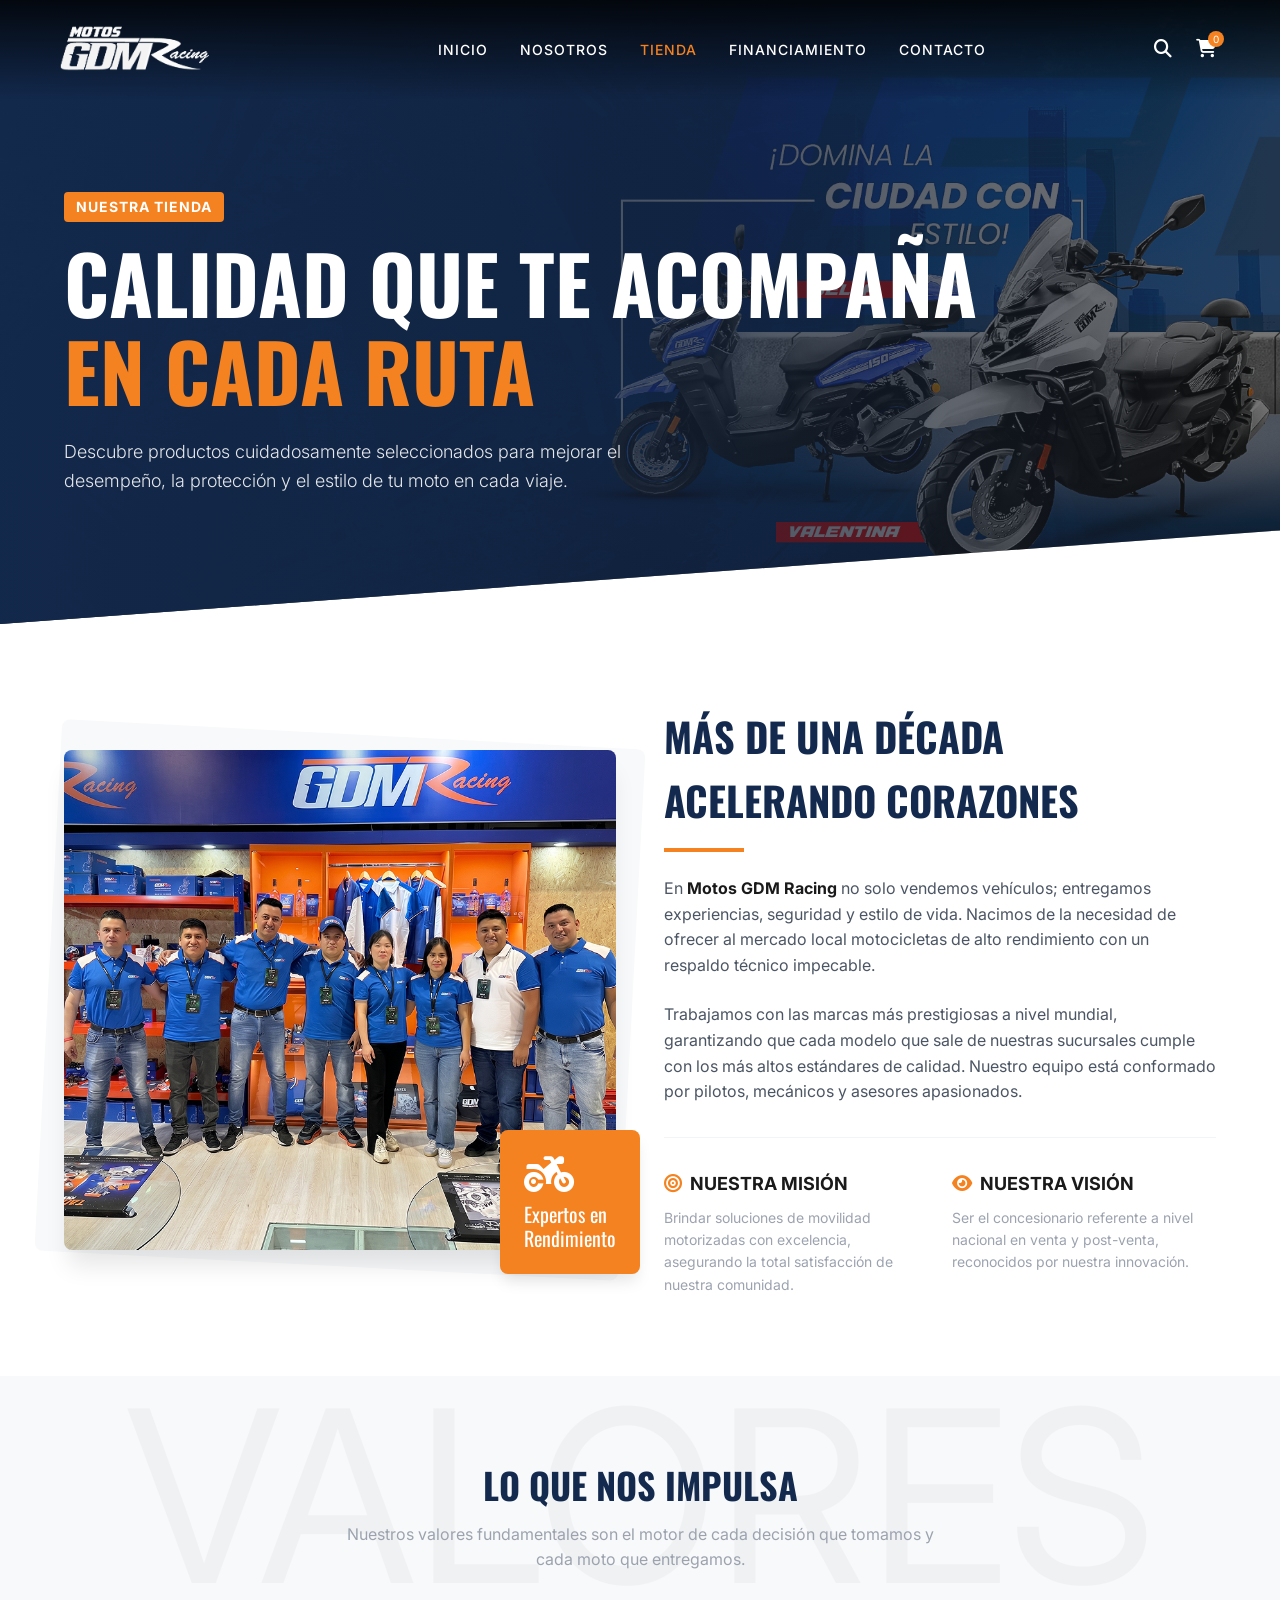
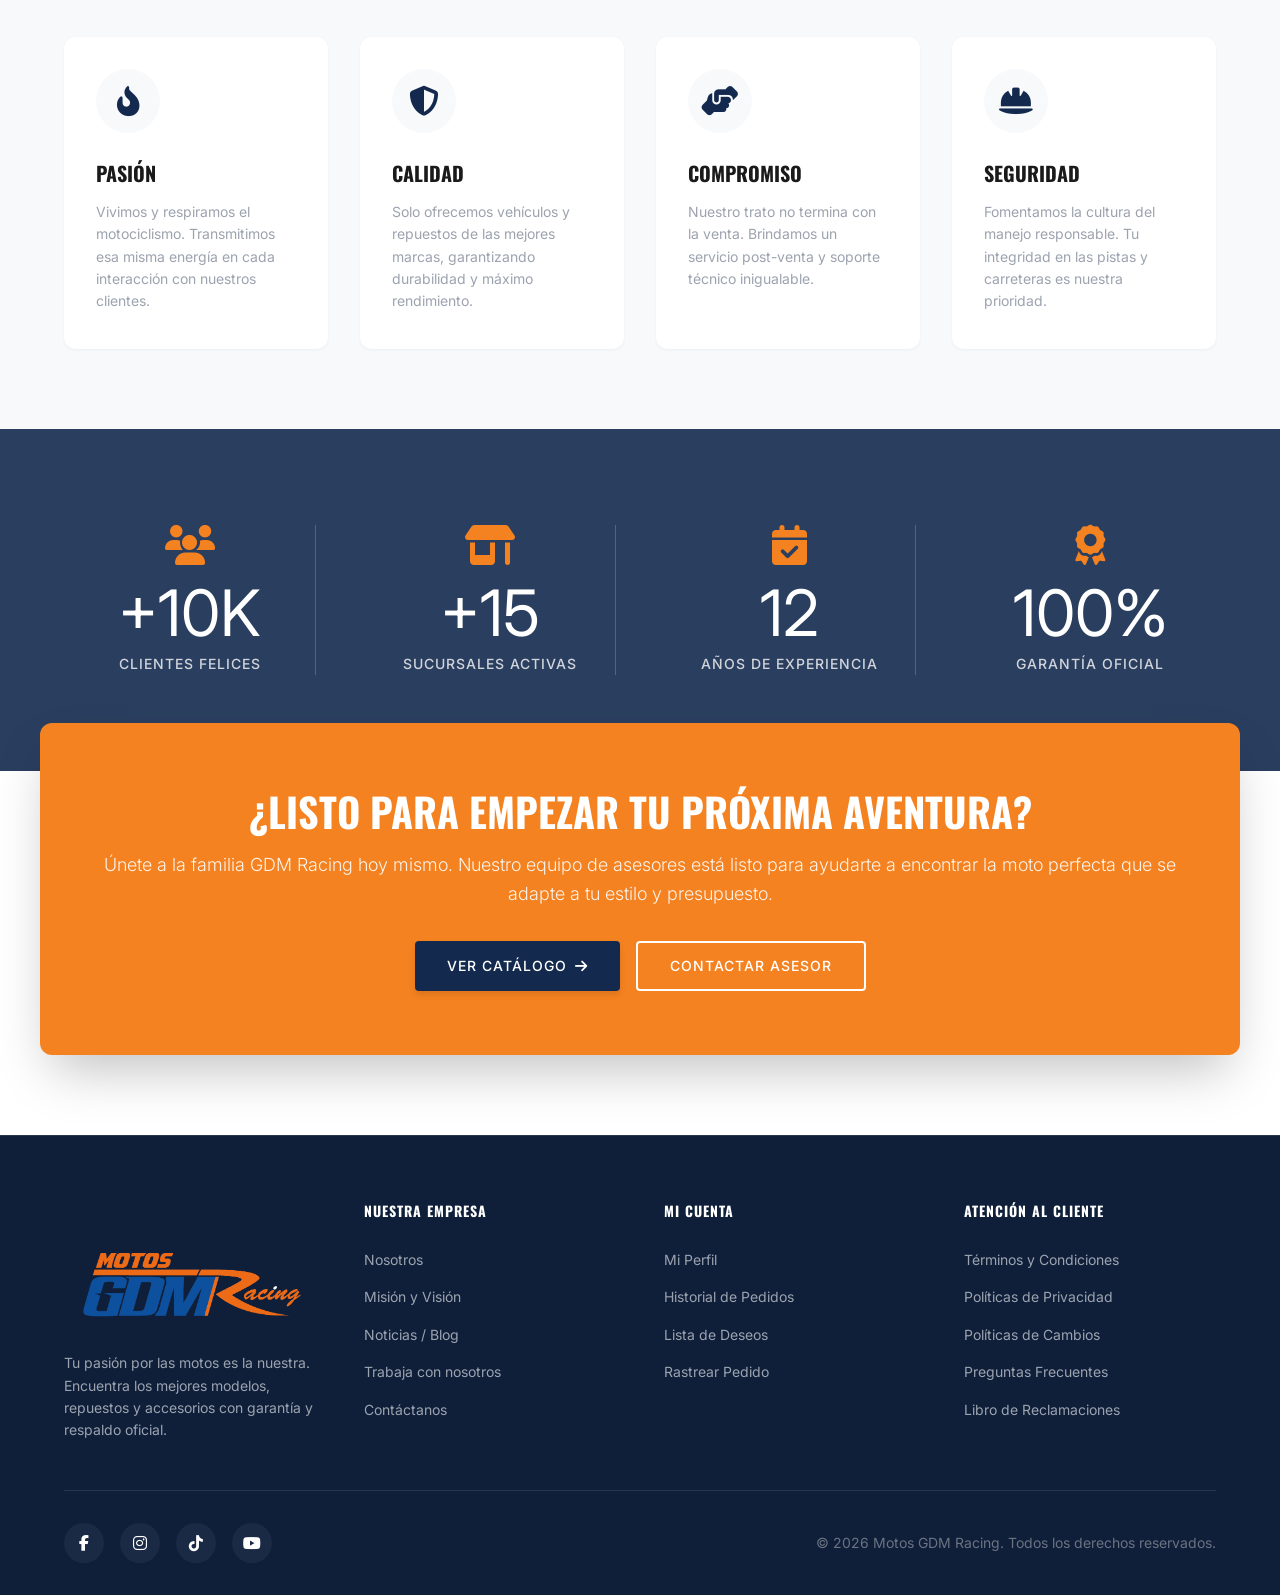
<file: GDM PROYECTO/GDM PROYECTO/GDM/pages/tienda.html>
<!DOCTYPE html>
<html lang="es">
<head>
    <meta charset="UTF-8">
    <meta name="viewport" content="width=device-width, initial-scale=1.0">
    <title>Nosotros | Motos GDM Racing (CSS Puro)</title>
    <!-- CSS -->
    <link rel="stylesheet" href="../css/tienda.css">

    <!-- JavaScript -->
    <script src="../js/tienda.js" defer></script>
    <!-- Fuentes de Google -->
    <link rel="preconnect" href="https://fonts.googleapis.com">
    <link rel="preconnect" href="https://fonts.gstatic.com" crossorigin>
    <link href="https://fonts.googleapis.com/css2?family=Inter:wght@300;400;500;600;700&family=Oswald:wght@400;500;600;700&display=swap" rel="stylesheet">
    
    <!-- Font Awesome para íconos -->
    <link rel="stylesheet" href="https://cdnjs.cloudflare.com/ajax/libs/font-awesome/6.4.0/css/all.min.css">
    

</head>
<body>

    <header id="navbar" class="header">
        <div class="container nav-container">
            <!-- Logo -->
            <a href="../index.html" class="logo">
                <img id="logo" src="../Assets/img/GDMBLANCO.png" alt="LOGO GDM MOTOS">
            </a>

            <!-- Desktop Menu -->
            <nav class="desktop-nav">
                <a href="../index.html">Inicio</a>
                <a href="nosotros.html">Nosotros</a>
                <a href="tienda.html" class="active">Tienda</a>
                <a href="financiamiento.html">Financiamiento</a>
                <a href="contacto.html">Contacto</a>
            </nav>

            <!-- Icons -->
            <div class="nav-actions">
                <button><i class="fa-solid fa-magnifying-glass"></i></button>
                <button>
                    <i class="fa-solid fa-cart-shopping"></i>
                    <span class="cart-badge">0</span>
                </button>
            </div>

            <!-- Mobile Menu Toggle -->
            <button id="mobile-menu-btn" class="mobile-toggle">
                <i class="fa-solid fa-bars"></i>
            </button>
        </div>

        <!-- Mobile Menu Dropdown -->
        <div id="mobile-menu" class="mobile-menu">
            <a href="../index.html">Inicio</a>
            <a href="nosotros.html" class="active">Nosotros</a>
            <a href="#">Modelos</a>
            <a href="#">Repuestos</a>
            <a href="financiamiento.html">Financiamiento</a>
            <a href="#">Contacto</a>
        </div>
    </header>

    <section class="hero">
        <img src="../Assets/img/tienda.jpg" alt="Motociclistas en ruta" class="hero-bg">
        <div class="hero-overlay"></div>

        <div class="container hero-content">
            <div class="reveal-left">
                <span class="hero-badge">Nuestra Tienda</span>
                <h1 class="hero-title">Calidad que te acompaña <br><span class="text-orange">en cada ruta</span></h1>
                <p class="hero-desc">
                    Descubre productos cuidadosamente seleccionados para mejorar el desempeño, la protección y el estilo de tu moto en cada viaje.
                </p>
            </div>
        </div>
    </section>

    <section class="section bg-white">
        <div class="container about-grid">
            <!-- Imagen -->
            <div class="about-image-wrapper reveal-left">
                <div class="about-image-bg"></div>
                <img src="../Assets/img/GRUPOGDM.png" alt="GRUPOGDM" class="about-img">
                <div class="about-decoration">
                    <i class="fa-solid fa-motorcycle"></i>
                    <p>Expertos en<br>Rendimiento</p>
                </div>
            </div>

            <!-- Contenido -->
            <div class="about-text reveal-right">
                <h2 class="about-title text-blue">Más de una década acelerando corazones</h2>
                <div class="divider"></div>
                
                <p>En <strong>Motos GDM Racing</strong> no solo vendemos vehículos; entregamos experiencias, seguridad y estilo de vida. Nacimos de la necesidad de ofrecer al mercado local motocicletas de alto rendimiento con un respaldo técnico impecable.</p>
                
                <p>Trabajamos con las marcas más prestigiosas a nivel mundial, garantizando que cada modelo que sale de nuestras sucursales cumple con los más altos estándares de calidad. Nuestro equipo está conformado por pilotos, mecánicos y asesores apasionados.</p>

                <div class="mission-vision">
                    <div class="mv-item">
                        <h4><i class="fa-solid fa-bullseye text-orange"></i> Nuestra Misión</h4>
                        <p>Brindar soluciones de movilidad motorizadas con excelencia, asegurando la total satisfacción de nuestra comunidad.</p>
                    </div>
                    <div class="mv-item">
                        <h4><i class="fa-solid fa-eye text-orange"></i> Nuestra Visión</h4>
                        <p>Ser el concesionario referente a nivel nacional en venta y post-venta, reconocidos por nuestra innovación.</p>
                    </div>
                </div>
            </div>
        </div>
    </section>

    <section class="section values-section">
        <div class="values-bg-text">VALORES</div>

        <div class="container">
            <div class="section-header reveal">
                <h2 class="text-blue">Lo que nos impulsa</h2>
                <p>Nuestros valores fundamentales son el motor de cada decisión que tomamos y cada moto que entregamos.</p>
            </div>

            <div class="values-grid">
                <!-- Valor 1 -->
                <div class="value-card orange-hover reveal">
                    <div class="value-icon"><i class="fa-solid fa-fire-flame-curved"></i></div>
                    <h3>Pasión</h3>
                    <p>Vivimos y respiramos el motociclismo. Transmitimos esa misma energía en cada interacción con nuestros clientes.</p>
                </div>

                <!-- Valor 2 -->
                <div class="value-card blue-hover reveal" style="transition-delay: 100ms;">
                    <div class="value-icon"><i class="fa-solid fa-shield-halved"></i></div>
                    <h3>Calidad</h3>
                    <p>Solo ofrecemos vehículos y repuestos de las mejores marcas, garantizando durabilidad y máximo rendimiento.</p>
                </div>

                <!-- Valor 3 -->
                <div class="value-card orange-hover reveal" style="transition-delay: 200ms;">
                    <div class="value-icon"><i class="fa-solid fa-handshake-angle"></i></div>
                    <h3>Compromiso</h3>
                    <p>Nuestro trato no termina con la venta. Brindamos un servicio post-venta y soporte técnico inigualable.</p>
                </div>

                <!-- Valor 4 -->
                <div class="value-card blue-hover reveal" style="transition-delay: 300ms;">
                    <div class="value-icon"><i class="fa-solid fa-helmet-safety"></i></div>
                    <h3>Seguridad</h3>
                    <p>Fomentamos la cultura del manejo responsable. Tu integridad en las pistas y carreteras es nuestra prioridad.</p>
                </div>
            </div>
        </div>
    </section>

    <section class="stats-section">
        <div class="stats-overlay"></div>
        <div class="container">
            <div class="stats-grid reveal">
                <div class="stat-item">
                    <i class="fa-solid fa-users stat-icon"></i>
                    <div class="stat-number font-heading">+10K</div>
                    <div class="stat-label">Clientes Felices</div>
                </div>
                <div class="stat-item">
                    <i class="fa-solid fa-shop stat-icon"></i>
                    <div class="stat-number font-heading">+15</div>
                    <div class="stat-label">Sucursales Activas</div>
                </div>
                <div class="stat-item">
                    <i class="fa-solid fa-calendar-check stat-icon"></i>
                    <div class="stat-number font-heading">12</div>
                    <div class="stat-label">Años de Experiencia</div>
                </div>
                <div class="stat-item">
                    <i class="fa-solid fa-award stat-icon"></i>
                    <div class="stat-number font-heading">100%</div>
                    <div class="stat-label">Garantía Oficial</div>
                </div>
            </div>
        </div>
    </section>

    <section class="cta-wrapper container ">
        <div class="cta-box">
            <div class="cta-content">
                <h2 class="font-heading">¿Listo para empezar tu próxima aventura?</h2>
                <p>Únete a la familia GDM Racing hoy mismo. Nuestro equipo de asesores está listo para ayudarte a encontrar la moto perfecta que se adapte a tu estilo y presupuesto.</p>
                <div class="cta-buttons">
                    <a href="#" class="btn btn-blue">Ver Catálogo <i class="fa-solid fa-arrow-right"></i></a>
                    <a href="#" class="btn btn-outline">Contactar Asesor</a>
                </div>
            </div>
        
        </div>
    </section>

    <div class="spacer"></div>

    <footer class="footer">
        <div class="container">
            <div class="footer-grid reveal">
                <div class="footer-about">
                    <a href="../index.html" class="footer-logo">
                        <a href="../index.html" class="logo">
                <img id="GDMRACING" src="../Assets/img/GDMRACING.png" alt="LOGO GDM MOTOS">
            </a>
                    </a>
                    <p>Tu pasión por las motos es la nuestra. Encuentra los mejores modelos, repuestos y accesorios con garantía y respaldo oficial.</p>
                </div>

                <div>
                    <h4 class="footer-title">NUESTRA EMPRESA</h4>
                    <ul class="footer-links">
                        <li><a href="../pages/nosotros.html">Nosotros</a></li>
                        <li><a href="#">Misión y Visión</a></li>
                        <li><a href="#">Noticias / Blog</a></li>
                        <li><a href="#">Trabaja con nosotros</a></li>
                        <li><a href="#">Contáctanos</a></li>
                    </ul>
                </div>

                <div>
                    <h4 class="footer-title">MI CUENTA</h4>
                    <ul class="footer-links">
                        <li><a href="#">Mi Perfil</a></li>
                        <li><a href="#">Historial de Pedidos</a></li>
                        <li><a href="#">Lista de Deseos</a></li>
                        <li><a href="#">Rastrear Pedido</a></li>
                    </ul>
                </div>

                <div>
                    <h4 class="footer-title">ATENCIÓN AL CLIENTE</h4>
                    <ul class="footer-links">
                        <li><a href="#">Términos y Condiciones</a></li>
                        <li><a href="#">Políticas de Privacidad</a></li>
                        <li><a href="#">Políticas de Cambios</a></li>
                        <li><a href="#">Preguntas Frecuentes</a></li>
                        <li><a href="#">Libro de Reclamaciones</a></li>
                    </ul>
                </div>
            </div>

            <div class="footer-bottom reveal">
    <div class="social-links">
        <a href="https://www.facebook.com/GDMRacingLatam" target="_blank" rel="noopener noreferrer">
            <i class="fa-brands fa-facebook-f"></i>
        </a>
        <a href="https://www.instagram.com/gdmracing.latam" target="_blank" rel="noopener noreferrer">
            <i class="fa-brands fa-instagram"></i>
        </a>
        <a href="https://www.tiktok.com/@motosgdmracing" target="_blank" rel="noopener noreferrer">
            <i class="fa-brands fa-tiktok"></i>
        </a>
        <a href="https://www.youtube.com/@MotosGDMRacing" target="_blank" rel="noopener noreferrer">
            <i class="fa-brands fa-youtube"></i>
        </a>
    </div>
    <div class="copyright">
        © 2026 Motos GDM Racing. Todos los derechos reservados.
    </div>
</div>
        </div>
    </footer>


</body>
</html>
</file>
<file: GDM PROYECTO/GDM PROYECTO/GDM/css/tienda.css>
:root {
            --brand-orange: #F58220;
            --brand-orange-hover: #e07015;
            --brand-blue: #132A4E;
            --brand-blue-hover: #0c1c36;
            --brand-light: #F8F9FA;
            --brand-dark: #1A1A1A;
            --text-main: #4b5563; /* Gris oscuro */
            --text-light: #9ca3af; /* Gris claro */
            --font-sans: 'Inter', sans-serif;
            --font-heading: 'Oswald', sans-serif;
            --transition: all 0.3s ease;
        }

        * {
            margin: 0;
            padding: 0;
            box-sizing: border-box;
        }

        html {
            scroll-behavior: smooth;
        }

        body {
            font-family: var(--font-sans);
            color: var(--text-main);
            background-color: #ffffff;
            overflow-x: hidden;
            line-height: 1.6;
            -webkit-font-smoothing: antialiased;
        }

        h1, h2, h3, h4, h5, h6 {
            font-family: var(--font-heading);
            text-transform: uppercase;
            font-weight: 700;
        }

        a {
            text-decoration: none;
            color: inherit;
            transition: var(--transition);
        }

        ul {
            list-style: none;
        }

        img {
            max-width: 100%;
            height: auto;
            display: block;
        }

        .container {
            width: 100%;
            max-width: 1200px;
            margin: 0 auto;
            padding: 0 1.5rem;
        }

        .text-center { text-align: center; }
        .text-white { color: #ffffff; }
        .text-orange { color: var(--brand-orange); }
        .text-blue { color: var(--brand-blue); }
        
        .bg-light { background-color: var(--brand-light); }
        .bg-white { background-color: #ffffff; }
        .bg-dark { background-color: #0f1f3a; }

        /* Botones */
        .btn {
            display: inline-flex;
            align-items: center;
            gap: 0.5rem;
            padding: 0.75rem 2rem;
            font-weight: 500;
            text-transform: uppercase;
            letter-spacing: 1px;
            border-radius: 4px;
            cursor: pointer;
            border: none;
            transition: var(--transition);
            font-size: 0.875rem;
        }

        .btn-blue {
            background-color: var(--brand-blue);
            color: white;
            box-shadow: 0 4px 6px rgba(0,0,0,0.1);
        }

        .btn-blue:hover {
            background-color: var(--brand-dark);
            transform: translateY(-2px);
        }

        .btn-outline {
            background-color: transparent;
            border: 2px solid white;
            color: white;
        }

        .btn-outline:hover {
            background-color: white;
            color: var(--brand-orange);
        }

        .reveal, .reveal-left, .reveal-right {
            opacity: 0;
            transition: all 0.8s cubic-bezier(0.5, 0, 0, 1);
        }
        
        .reveal { transform: translateY(30px); }
        .reveal.active { opacity: 1; transform: translateY(0); }
        
        .reveal-left { transform: translateX(-50px); }
        .reveal-left.active { opacity: 1; transform: translateX(0); }
        
        .reveal-right { transform: translateX(50px); }
        .reveal-right.active { opacity: 1; transform: translateX(0); }

        .header {
            position: fixed;
            top: 0;
            left: 0;
            width: 100%;
            z-index: 1000;
            padding: 1.25rem 0;
            background: linear-gradient(to bottom, rgba(0,0,0,0.8), transparent);
            transition: var(--transition);
        }

        .header.scrolled {
            background-color: rgba(19, 42, 78, 0.95);
            backdrop-filter: blur(10px);
            box-shadow: 0 4px 6px rgba(0,0,0,0.1);
            padding: 1rem 0;
        }

        .nav-container {
            display: flex;
            justify-content: space-between;
            align-items: center;
        }

        .logo {
            width: 250px;
            height: auto;
            margin-left: -45px;
        }

        .desktop-nav {
            display: none;
            gap: 2rem;
        }

        .desktop-nav a {
            color: white;
            font-size: 0.875rem;
            font-weight: 500;
            text-transform: uppercase;
            letter-spacing: 1px;
        }

        .desktop-nav a:hover, .desktop-nav a.active {
            color: var(--brand-orange);
        }

        .nav-actions {
            display: none;
            gap: 1.5rem;
            color: white;
            align-items: center;
        }

        .nav-actions button {
            background: transparent;
            border: none;
            color: white;
            font-size: 1.125rem;
            cursor: pointer;
            transition: var(--transition);
            position: relative;
        }

        .nav-actions button:hover {
            color: var(--brand-orange);
        }

        .cart-badge {
            position: absolute;
            top: -8px;
            right: -8px;
            background-color: var(--brand-orange);
            color: white;
            font-size: 10px;
            width: 16px;
            height: 16px;
            border-radius: 50%;
            display: flex;
            align-items: center;
            justify-content: center;
            font-family: var(--font-sans);
        }

        .mobile-toggle {
            display: block;
            background: transparent;
            border: none;
            color: white;
            font-size: 1.5rem;
            cursor: pointer;
        }

        .mobile-menu {
            display: none;
            position: absolute;
            top: 100%;
            left: 0;
            width: 100%;
            background-color: rgba(19, 42, 78, 0.95);
            backdrop-filter: blur(10px);
            border-top: 1px solid rgba(255,255,255,0.1);
            padding: 1rem;
        }

        .mobile-menu.active {
            display: flex;
            flex-direction: column;
            gap: 1rem;
        }

        .mobile-menu a {
            color: white;
            font-weight: 500;
            font-size: 0.875rem;
            padding: 0.5rem 0;
        }

        .mobile-menu a:hover, .mobile-menu a.active {
            color: var(--brand-orange);
        }

        .hero {
            position: relative;
            padding-top: 8rem;
            padding-bottom: 5rem;
            background-color: var(--brand-dark);
            min-height: 60vh;
            display: flex;
            align-items: center;
            clip-path: polygon(0 0, 100% 0, 100% 85%, 0% 100%);
        }

        .hero-bg {
            position: absolute;
            top: 0;
            left: 0;
            width: 100%;
            height: 100%;
            object-fit: cover;
            opacity: 0.4;
            z-index: 0;
        }

        .hero-overlay {
            position: absolute;
            top: 0;
            left: 0;
            width: 100%;
            height: 100%;
            background: linear-gradient(to right, rgba(19, 42, 78, 0.9), transparent);
            z-index: 1;
        }

        .hero-content {
            position: relative;
            z-index: 2;
        }

        .hero-badge {
            display: inline-block;
            background-color: var(--brand-orange);
            color: white;
            font-weight: 700;
            padding: 0.25rem 0.75rem;
            border-radius: 4px;
            text-transform: uppercase;
            font-size: 0.875rem;
            letter-spacing: 1px;
            margin-bottom: 1rem;
        }

        .hero-title {
            font-size: 3rem;
            color: white;
            line-height: 1.1;
            margin-bottom: 1.5rem;
        }

        .hero-desc {
            font-size: 1.125rem;
            color: #e5e7eb;
            font-weight: 300;
            max-width: 600px;
        }

        .section {
            padding: 5rem 0;
        }

        .about-grid {
            display: grid;
            grid-template-columns: 1fr;
            gap: 3rem;
            align-items: center;
        }

        .about-image-wrapper {
            position: relative;
        }

        .about-image-bg {
            position: absolute;
            top: -1rem;
            left: -1rem;
            right: -1rem;
            bottom: -1rem;
            background-color: var(--brand-light);
            border-radius: 8px;
            transform: rotate(3deg);
            z-index: 0;
        }

        .about-img {
            position: relative;
            z-index: 1;
            border-radius: 8px;
            box-shadow: 0 20px 25px -5px rgba(0, 0, 0, 0.1);
            height: 400px;
            width: 100%;
            object-fit: cover;
        }

        .about-decoration {
            display: none;
            position: absolute;
            bottom: -1.5rem;
            right: -1.5rem;
            background-color: var(--brand-orange);
            color: white;
            padding: 1.5rem;
            border-radius: 8px;
            z-index: 2;
            box-shadow: 0 10px 15px -3px rgba(0, 0, 0, 0.1);
        }

        .about-decoration i { font-size: 2.5rem; margin-bottom: 0.5rem; }
        .about-decoration p { font-size: 1.25rem; font-family: var(--font-heading); line-height: 1.2; }

        .about-title { font-size: 2.25rem; margin-bottom: 1rem; }
        .divider { width: 80px; height: 4px; background-color: var(--brand-orange); margin-bottom: 1.5rem; }
        
        .about-text p { margin-bottom: 1.5rem; color: var(--text-main); }
        .about-text strong { color: var(--brand-dark); }

        .mission-vision {
            display: grid;
            grid-template-columns: 1fr;
            gap: 1.5rem;
            border-top: 1px solid #f3f4f6;
            padding-top: 2rem;
            margin-top: 2rem;
        }

        .mv-item h4 {
            font-family: var(--font-sans);
            font-size: 1.125rem;
            color: var(--brand-dark);
            margin-bottom: 0.5rem;
            display: flex;
            align-items: center;
            gap: 0.5rem;
        }
        .mv-item p { font-size: 0.875rem; color: var(--text-light); margin: 0;}

        .values-section {
            position: relative;
            overflow: hidden;
            background-color: var(--brand-light);
        }

        .values-bg-text {
            position: absolute;
            top: 0;
            left: 0;
            width: 100%;
            text-align: center;
            font-size: 8rem;
            color: var(--brand-blue);
            opacity: 0.03;
            line-height: 1;
            pointer-events: none;
            user-select: none;
            white-space: nowrap;
        }

        .section-header {
            text-align: center;
            margin-bottom: 4rem;
            position: relative;
            z-index: 1;
        }
        
        .section-header h2 { font-size: 2.25rem; margin-bottom: 0.5rem; }
        .section-header p { color: var(--text-light); max-width: 600px; margin: 0 auto; }

        .values-grid {
            display: grid;
            grid-template-columns: 1fr;
            gap: 2rem;
            position: relative;
            z-index: 1;
        }

        .value-card {
            background: white;
            padding: 2rem;
            border-radius: 12px;
            box-shadow: 0 1px 3px rgba(0,0,0,0.05);
            transition: var(--transition);
            border-bottom: 4px solid transparent;
        }

        .value-card:hover {
            transform: translateY(-8px);
            box-shadow: 0 20px 25px -5px rgba(0,0,0,0.1);
        }

        .value-card.orange-hover:hover { border-color: var(--brand-orange); }
        .value-card.blue-hover:hover { border-color: var(--brand-blue); }

        .value-icon {
            width: 64px;
            height: 64px;
            background-color: var(--brand-light);
            border-radius: 50%;
            display: flex;
            align-items: center;
            justify-content: center;
            margin-bottom: 1.5rem;
            transition: var(--transition);
        }

        .value-icon i {
            font-size: 1.875rem;
            color: var(--brand-blue);
            transition: var(--transition);
        }

        .value-card.orange-hover:hover .value-icon { background-color: var(--brand-orange); }
        .value-card.blue-hover:hover .value-icon { background-color: var(--brand-blue); }
        .value-card:hover .value-icon i { color: white; }

        .value-card h3 { font-size: 1.25rem; color: var(--brand-dark); margin-bottom: 0.75rem; }
        .value-card p { font-size: 0.875rem; color: var(--text-light); }

        .stats-section {
            padding: 6rem 0;
            position: relative;
            background-image: url('https://images.unsplash.com/photo-1449426468159-d96dbf08f19f?auto=format&fit=crop&w=1920&q=80');
            background-attachment: fixed;
            background-size: cover;
            background-position: center;
        }

        .stats-overlay {
            position: absolute;
            inset: 0;
            background-color: rgba(19, 42, 78, 0.9);
        }

        .stats-grid {
            display: grid;
            grid-template-columns: repeat(2, 1fr);
            gap: 2rem;
            position: relative;
            z-index: 1;
            text-align: center;
        }

        .stat-item {
            padding: 0 1rem;
        }

        .stat-icon {
            font-size: 2.5rem;
            color: var(--brand-orange);
            margin-bottom: 1rem;
        }

        .stat-number {
            font-size: 3rem;
            color: white;
            line-height: 1;
            margin-bottom: 0.5rem;
        }

        .stat-label {
            color: #d1d5db;
            font-size: 0.875rem;
            text-transform: uppercase;
            letter-spacing: 1px;
            font-weight: 500;
        }

        .cta-wrapper {
            position: relative;
            padding: 0;
            margin-top: -3rem; /* Superpone la sección anterior */
            z-index: 20;
        }

        .cta-box {
            background-color: var(--brand-orange);
            border-radius: 12px;
            box-shadow: 0 25px 50px -12px rgba(0, 0, 0, 0.25);
            display: flex;
        }

        .cta-content {
            padding: 2.5rem;
            color: white;
            text-align: center;

        }

        .cta-content h2 {
            font-size: 2rem;
            line-height: 1.2;
            margin-bottom: 1rem;
        }

        .cta-content p {
            font-size: 1.125rem;
            font-weight: 300;
            margin-bottom: 2rem;
            opacity: 0.9;
        }

        .cta-buttons {
            display: flex;
            flex-wrap: wrap;
            gap: 1rem;
            justify-content: center;
        }

        .cta-image {
            position: relative;
        }
        
        .cta-image img {
            position: absolute;
            width: 100%;
            object-fit: cover;
            mix-blend-mode: multiply;
        }

        .cta-chevron {
            position: absolute;
            left: -3rem;
            top: 50%;
            transform: translateY(-50%);
            font-size: 10rem;
            color: var(--brand-orange);
            opacity: 0.3;
        }

        .spacer { height: 5rem; background: white; }

        .footer {
            background-color: #0f1f3a;
            color: #d1d5db;
            padding: 4rem 0 2rem;
            border-top: 1px solid rgba(255,255,255,0.1);
        }

        .footer-grid {
            display: grid;
            grid-template-columns: 1fr;
            gap: 3rem;
            margin-bottom: 3rem;
        }

        .footer-logo span {
            color: white;
            font-size: 1.5rem;
            font-style: italic;
        }
        .footer-logo span .highlight { color: var(--brand-orange); font-size: 1rem;}

        .footer-about p {
            font-size: 0.875rem;
            margin-top: 1rem;
            color: #9ca3af;
        }

        .footer-title {
            color: white;
            font-size: 0.875rem;
            margin-bottom: 1.5rem;
            letter-spacing: 1px;
        }

        .footer-links li { margin-bottom: 0.75rem; }
        .footer-links a {
            font-size: 0.875rem;
            color: #9ca3af;
        }
        .footer-links a:hover { color: var(--brand-orange); }

        .footer-bottom {
            padding-top: 2rem;
            border-top: 1px solid rgba(255,255,255,0.1);
            display: flex;
            flex-direction: column;
            align-items: center;
            gap: 1rem;
            text-align: center;
        }

        .social-links {
            display: flex;
            gap: 1rem;
        }

        .social-links a {
            width: 40px;
            height: 40px;
            border-radius: 50%;
            background-color: rgba(255,255,255,0.05);
            color: white;
            display: flex;
            align-items: center;
            justify-content: center;
        }

        .social-links a:hover {
            background-color: var(--brand-orange);
        }

        .copyright { font-size: 0.875rem; color: #6b7280; }

        @media (min-width: 640px) {
            .hero-title { font-size: 4rem; }
            .mission-vision { grid-template-columns: 1fr 1fr; }
            .values-bg-text { font-size: 10rem; }
            .values-grid { grid-template-columns: repeat(2, 1fr); }
            .stats-grid { grid-template-columns: repeat(2, 1fr); gap: 3rem; }
            .footer-grid { grid-template-columns: repeat(2, 1fr); }
            .footer-bottom { flex-direction: row; justify-content: space-between; text-align: left; }
        }

        @media (min-width: 768px) {
            .hero-title { font-size: 5rem; }
            .hero { padding-top: 12rem; padding-bottom: 8rem; }
            .about-grid { grid-template-columns: 1fr 1fr; }
            .about-img { height: 500px; }
            .about-decoration { display: block; }
            .about-title { font-size: 2.5rem; }
            .cta-box { flex-direction: row; align-items: center; }
            .cta-content { flex: 2; padding: 4rem; }
            .cta-image { display: block; flex: 1; }
            .stats-grid { grid-template-columns: repeat(4, 1fr); }
            .stat-number { font-size: 4rem; }
        }

        @media (min-width: 1024px) {
            .desktop-nav, .nav-actions { display: flex; }
            .mobile-toggle { display: none; }
            .values-bg-text { font-size: 15rem; }
            .values-grid { grid-template-columns: repeat(4, 1fr); }
            .cta-content h2 { font-size: 2.5rem; }
            .footer-grid { grid-template-columns: repeat(4, 1fr); }
            
            /* Bordes divisores en stats solo en desktop */
            .stat-item { border-right: 1px solid rgba(255,255,255,0.2); }
            .stat-item:last-child { border-right: none; }
        }
</file>
